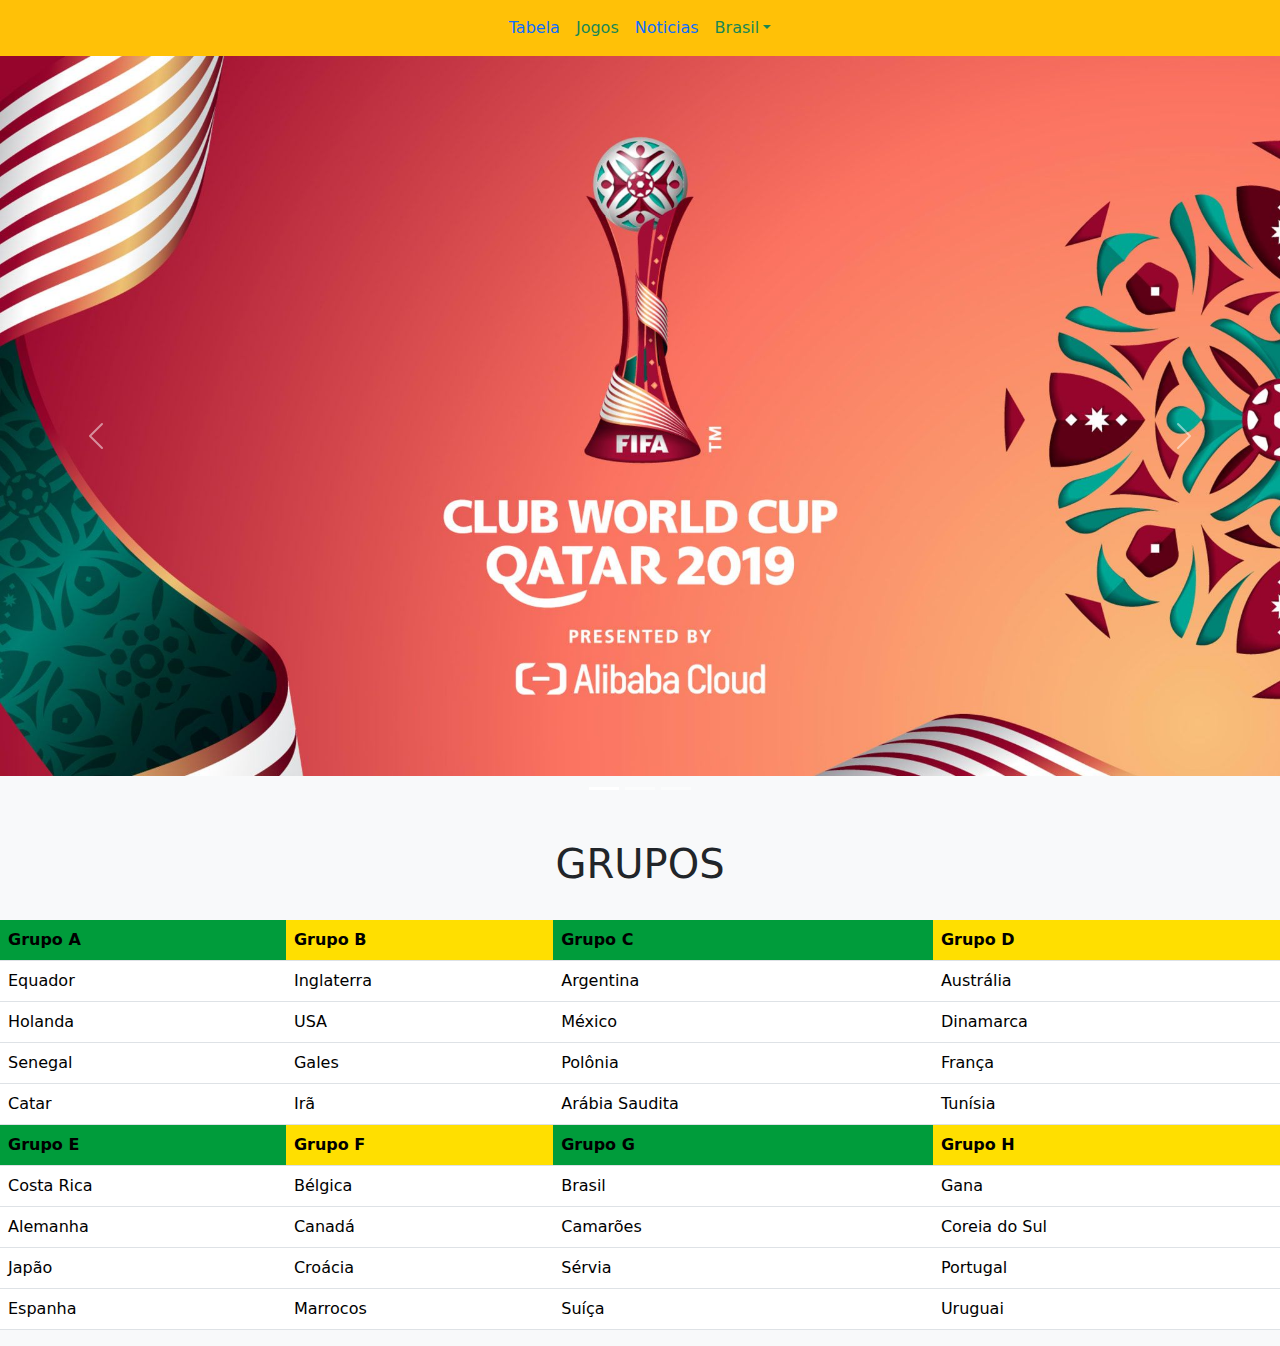
<file: index.html>
<!DOCTYPE html>
<html lang="en">

<head>
    <meta charset="UTF-8">
    <meta http-equiv="X-UA-Compatible" content="IE=edge">
    <meta name="viewport" content="width=device-width, initial-scale=1.0">
    <title>Copa do Mundo</title>
    <link rel="stylesheet" href="style.css">
    <link href="https://cdn.jsdelivr.net/npm/bootstrap@5.2.2/dist/css/bootstrap.min.css" rel="stylesheet">
    <script src="https://cdn.jsdelivr.net/npm/bootstrap@5.2.2/dist/js/bootstrap.bundle.min.js"></script>
</head>

<body>

    <body class="fundo bg-light">


        <nav class="navbar navbar-expand-sm bg-warning justify-content-center">
            <ul class="navbar-nav">
                <li class="nav-item">

                    <a class="nav-link text-primary" href="index.html">Tabela
                    </a>
                </li>
                <li class="nav-item">
                    <a class="nav-link text-success" href="jogos.html">Jogos</a>
                </li>
                <li class="nav-item">
                    <a class="nav-link text-primary" href="noticias.html">Noticias</a>
                </li>
                <li class="nav-item dropdown">
                    <a class="nav-link dropdown-toggle text-success" href="#" role="button"
                        data-bs-toggle="dropdown">Brasil</a>
                    <ul class="dropdown-menu">
                        <li><a class="dropdown-item text-primary" href="jogadores.html">Principais Jogadores</a></li>
                       
                    </ul>
                </li>
            </ul>
        </nav>



        <div id="demo" class="carousel slide" data-bs-ride="carousel">

            <div class="carousel-indicators">
                <button type="button" data-bs-target="#demo" data-bs-slide-to="0" class="active"></button>
                <button type="button" data-bs-target="#demo" data-bs-slide-to="1"></button>
                <button type="button" data-bs-target="#demo" data-bs-slide-to="2"></button>
            </div>


            <div class="carousel-inner" style="height: 760px;">
                <div class="carousel-item active">
                    <img src="img/3.jpg" alt="bandeira" class="d-block" style="width:100%;">
                </div>
                <div class="carousel-item">
                    <img src="img/CBF for Nike.jpg" alt="bandeira" class="d-block" style="width:100%">
                </div>
                <div class="carousel-item">
                    <img src="img/SHREK.BRASIL.jpg" alt="bandeira" class="d-block" style="width:100%">
                </div>

            </div>


            <button class="carousel-control-prev" type="button" data-bs-target="#demo" data-bs-slide="prev">
                <span class="carousel-control-prev-icon"></span>
            </button>
            <button class="carousel-control-next" type="button" data-bs-target="#demo" data-bs-slide="next">
                <span class="carousel-control-next-icon"></span>
            </button>
        </div>

        <br>
        <h1>GRUPOS</h1><br>
        <table class="table table-hover">
            <thead>
                <tr>
                    <th id="grupo1">Grupo A</th>
                    <th id="grupo2">Grupo B</th>
                    <th id="grupo3">Grupo C</th>
                    <th id="grupo4">Grupo D</th>
                </tr>
            </thead>
            <tbody>
                <tr>
                    <td>Equador</td>
                    <td>Inglaterra</td>
                    <td>Argentina</td>
                    <td>Austrália</td>
                </tr>
                <tr>
                    <td>Holanda</td>
                    <td>USA</td>
                    <td>México</td>
                    <td>Dinamarca</td>
                </tr>
                <tr>
                    <td>Senegal</td>
                    <td>Gales</td>
                    <td>Polônia</td>
                    <td>França</td>
                </tr>
                <tr>
                    <td>Catar</td>
                    <td>Irã</td>
                    <td>Arábia Saudita</td>
                    <td>Tunísia</td>
                </tr>
                <tr>
                    <th id="grupo1">Grupo E</th>
                    <th id="grupo2">Grupo F</th>
                    <th id="grupo3">Grupo G </th>
                    <th id="grupo4">Grupo H</th>
                </tr>
                <tr>
                    <td>Costa Rica</td>
                    <td>Bélgica</td>
                    <td>Brasil</td>
                    <td>Gana</td>
                </tr>
                <tr>
                    <td>Alemanha</td>
                    <td>Canadá</td>
                    <td>Camarões</td>
                    <td>Coreia do Sul</td>
                </tr>
                <tr>
                    <td>Japão</td>
                    <td>Croácia</td>
                    <td>Sérvia</td>
                    <td>Portugal</td>
                </tr>
                <tr>
                    <td>Espanha</td>
                    <td>Marrocos</td>
                    <td>Suíça</td>
                    <td>Uruguai</td>
                </tr>
            </tbody>

        </table>
        </div>
    </body>

</html>
</file>
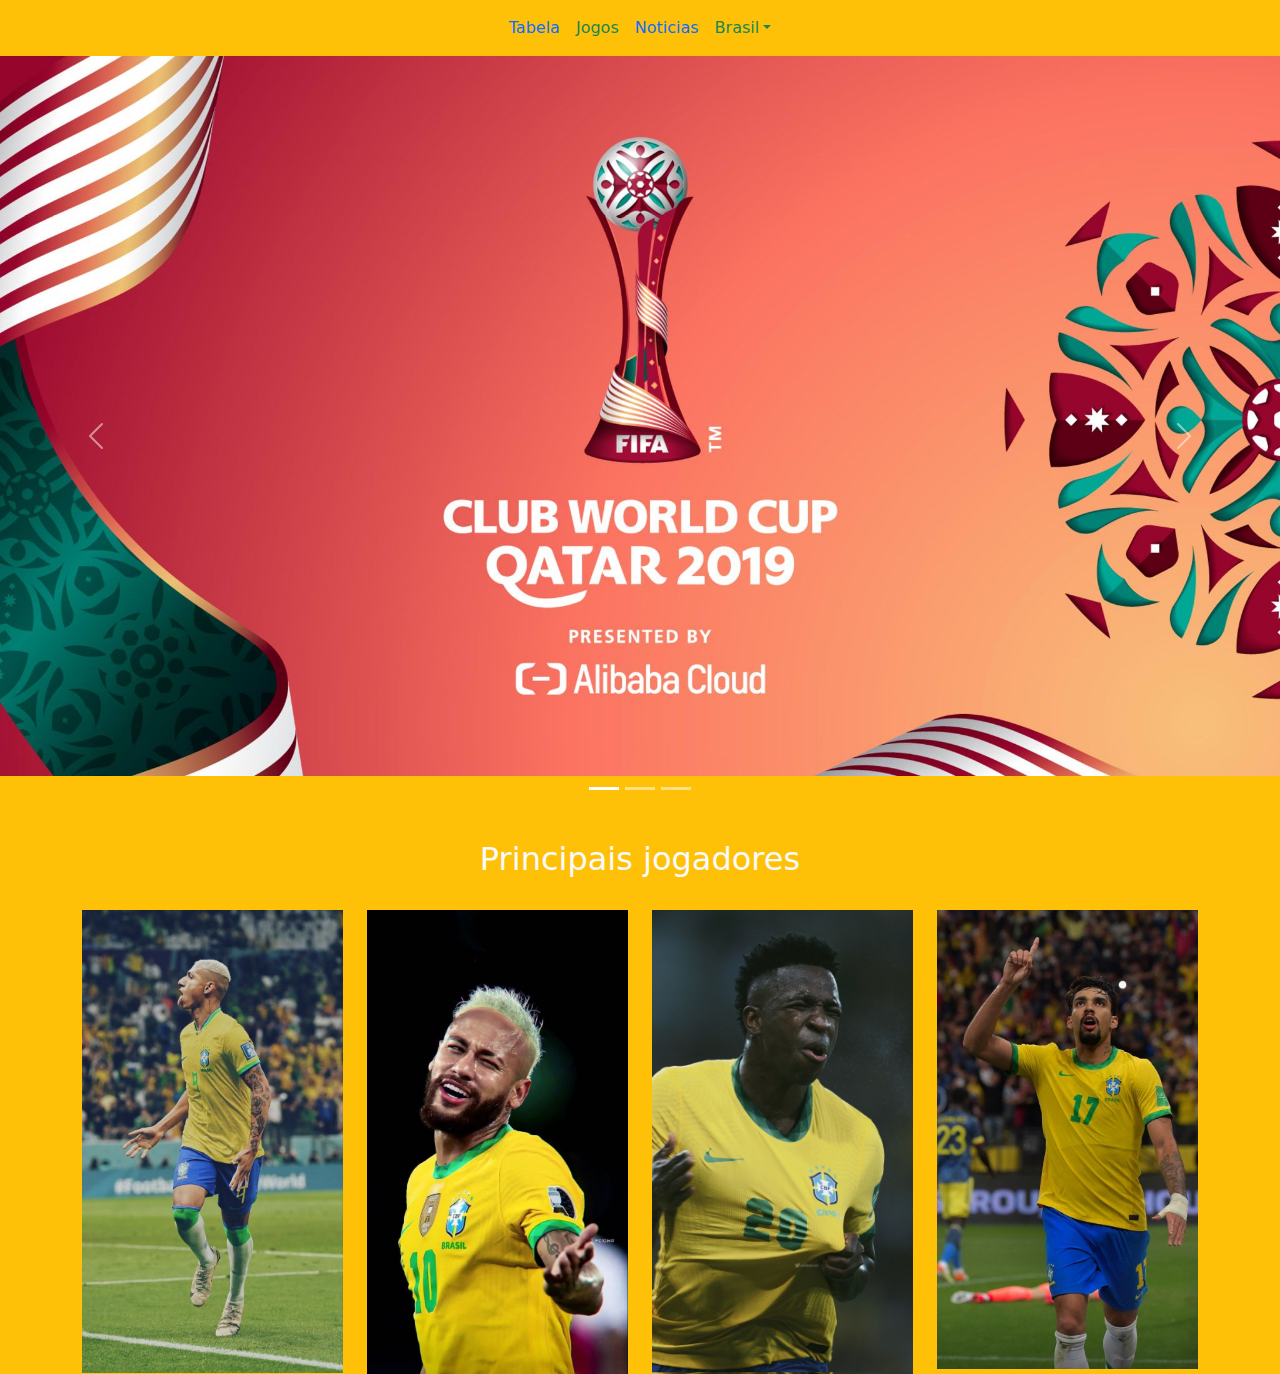
<file: jogadores.html>
<!DOCTYPE html>
<lang="en">

    <head>
        <meta charset="UTF-8">
        <meta http-equiv="X-UA-Compatible" content="IE=edge">
        <meta name="viewport" content="width=device-width, initial-scale=1.0">
        <title>Copa do mundo 2022</title>
        <link rel="stylesheet" href="style.css">
        <link href="https://cdn.jsdelivr.net/npm/bootstrap@5.2.2/dist/css/bootstrap.min.css" rel="stylesheet">
        <script src="https://cdn.jsdelivr.net/npm/bootstrap@5.2.2/dist/js/bootstrap.bundle.min.js"></script>
    </head>
<body class="fundo bg-warning">
    
    <nav class="navbar navbar-expand-sm bg-warning justify-content-center">
        <ul class="navbar-nav">
          <li class="nav-item">
           
            <a class="nav-link text-primary" href="index.html">Tabela
            </a>
          </li>
          <li class="nav-item">
            <a class="nav-link text-success" href="jogos.html">Jogos</a>
          </li>
          <li class="nav-item">
            <a class="nav-link text-primary" href="noticias.html">Noticias</a>
          </li>
          <li class="nav-item dropdown">
            <a class="nav-link dropdown-toggle text-success" href="#" role="button" data-bs-toggle="dropdown">Brasil</a>
            <ul class="dropdown-menu">
                <li><a class="dropdown-item text-primary" href="jogadores.html">Principais jogadores</a></li>
                <li><a class="dropdown-item" href="#"></a></li>
                
            </ul>
        </li>
        </ul>
       </nav>
        <div id="demo" class="carousel slide" data-bs-ride="carousel">

            <div class="carousel-indicators">
                <button type="button" data-bs-target="#demo" data-bs-slide-to="0" class="active"></button>
                <button type="button" data-bs-target="#demo" data-bs-slide-to="1"></button>
                <button type="button" data-bs-target="#demo" data-bs-slide-to="2"></button>
            </div>


            <div class="carousel-inner" style="height: 760px;">
                <div class="carousel-item active">
                    <img src="img/3.jpg" alt="bandeira" class="d-block" style="width:100%;">
                </div>
                <div class="carousel-item">
                    <img src="img/CBF for Nike.jpg" alt="bandeira" class="d-block" style="width:100%">
                </div>
                <div class="carousel-item">
                    <img src="img/SHREK.BRASIL.jpg" alt="bandeira" class="d-block" style="width:100%">
                </div>

            </div>


            <button class="carousel-control-prev" type="button" data-bs-target="#demo" data-bs-slide="prev">
                <span class="carousel-control-prev-icon"></span>
            </button>
            <button class="carousel-control-next" type="button" data-bs-target="#demo" data-bs-slide="next">
                <span class="carousel-control-next-icon"></span>
            </button>
        </div>
        <div class="container text-light text-center" >
           <br> <h2 >Principais jogadores</h2>
        </div>
        <br>
    
        <div class="container">
    
            <div class="row">
                <div class="col-md-3">
                    <img src="img/Richarlison.jpg" class="img-fluid" alt="Responsive image">
                </div>
                <div class="col-md-3">
                    <img src="img/Neymar Brasil.jpg" class="img-fluid" alt="Responsive image">
                </div>
                <div class="col-md-3">
                    <img src="img/vinicius jr.jpg" class="img-fluid" alt="Responsive image">
                </div>
                <div class="col-md-3">
                    <img src="img/paqu.jpg" class="img-fluid" alt="Responsive image">
                </div>
            </div>
        </div>
    </body>

        
      </html>
</file>
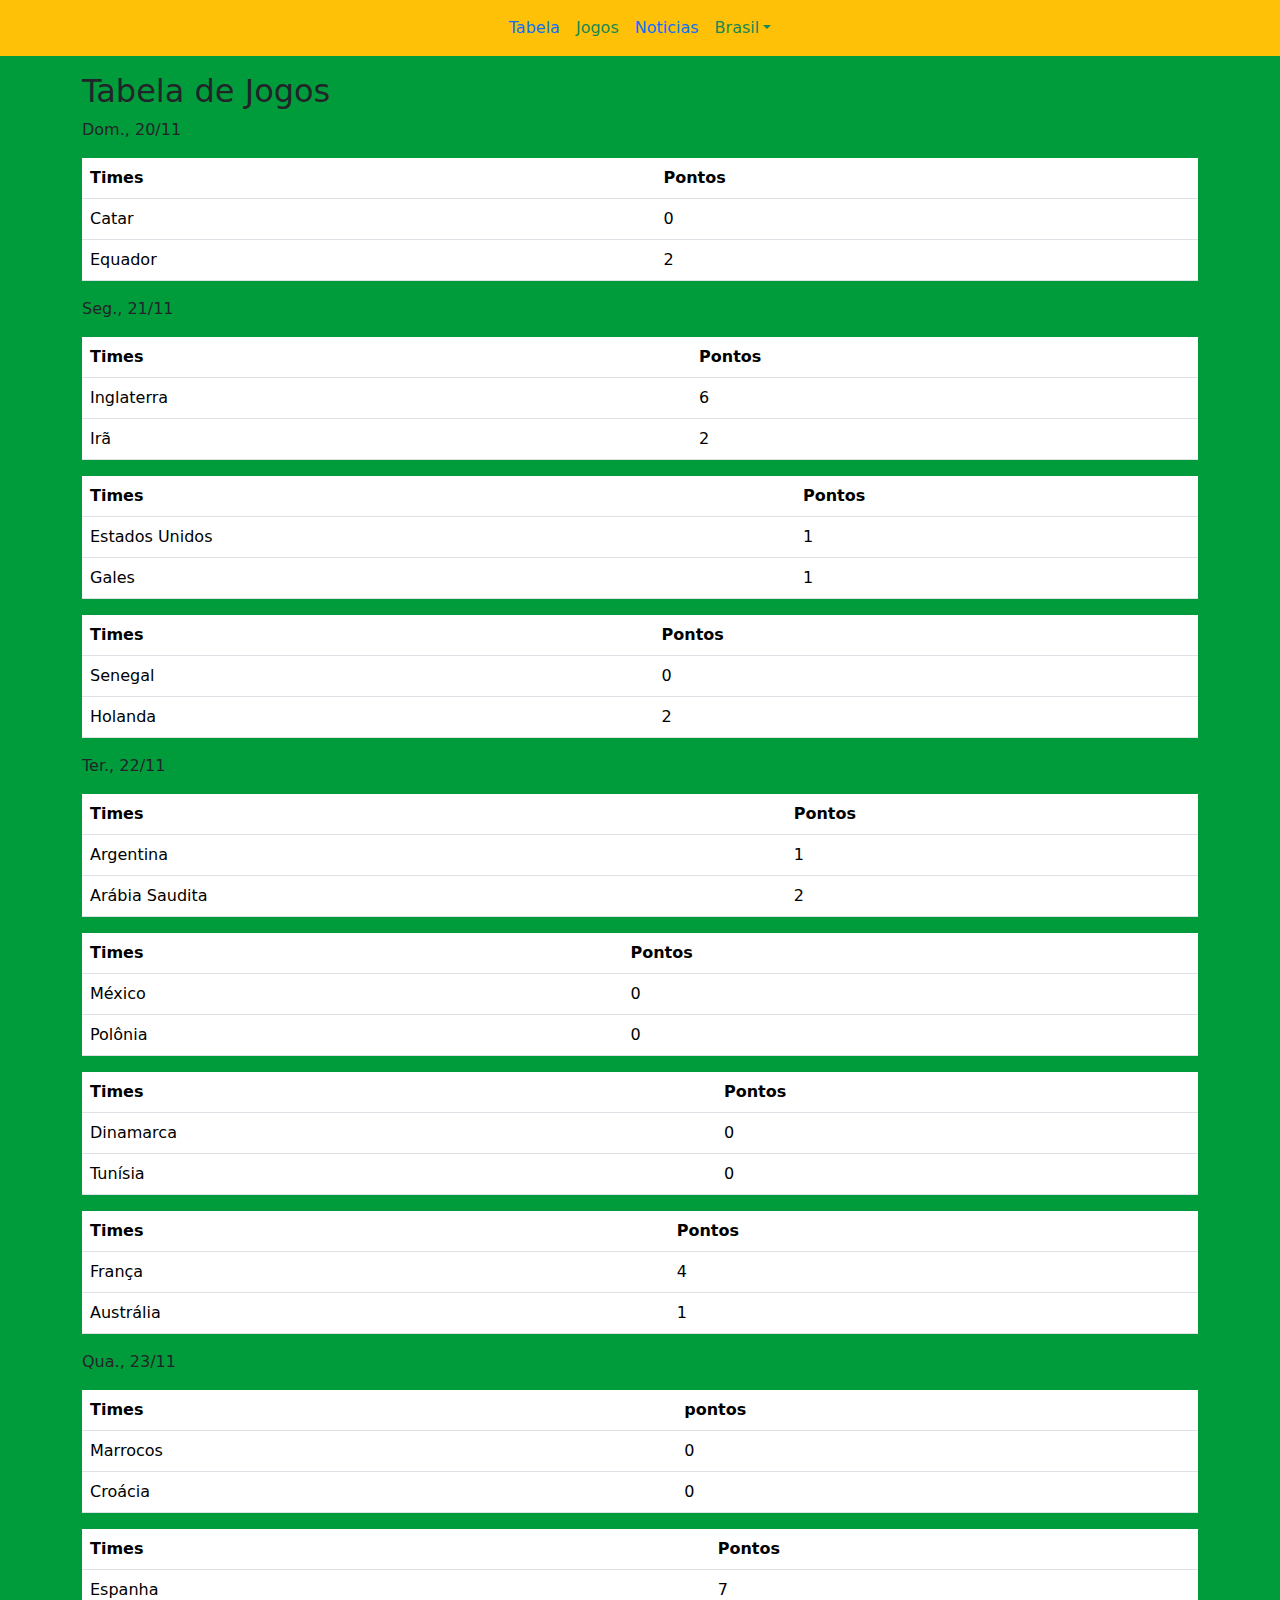
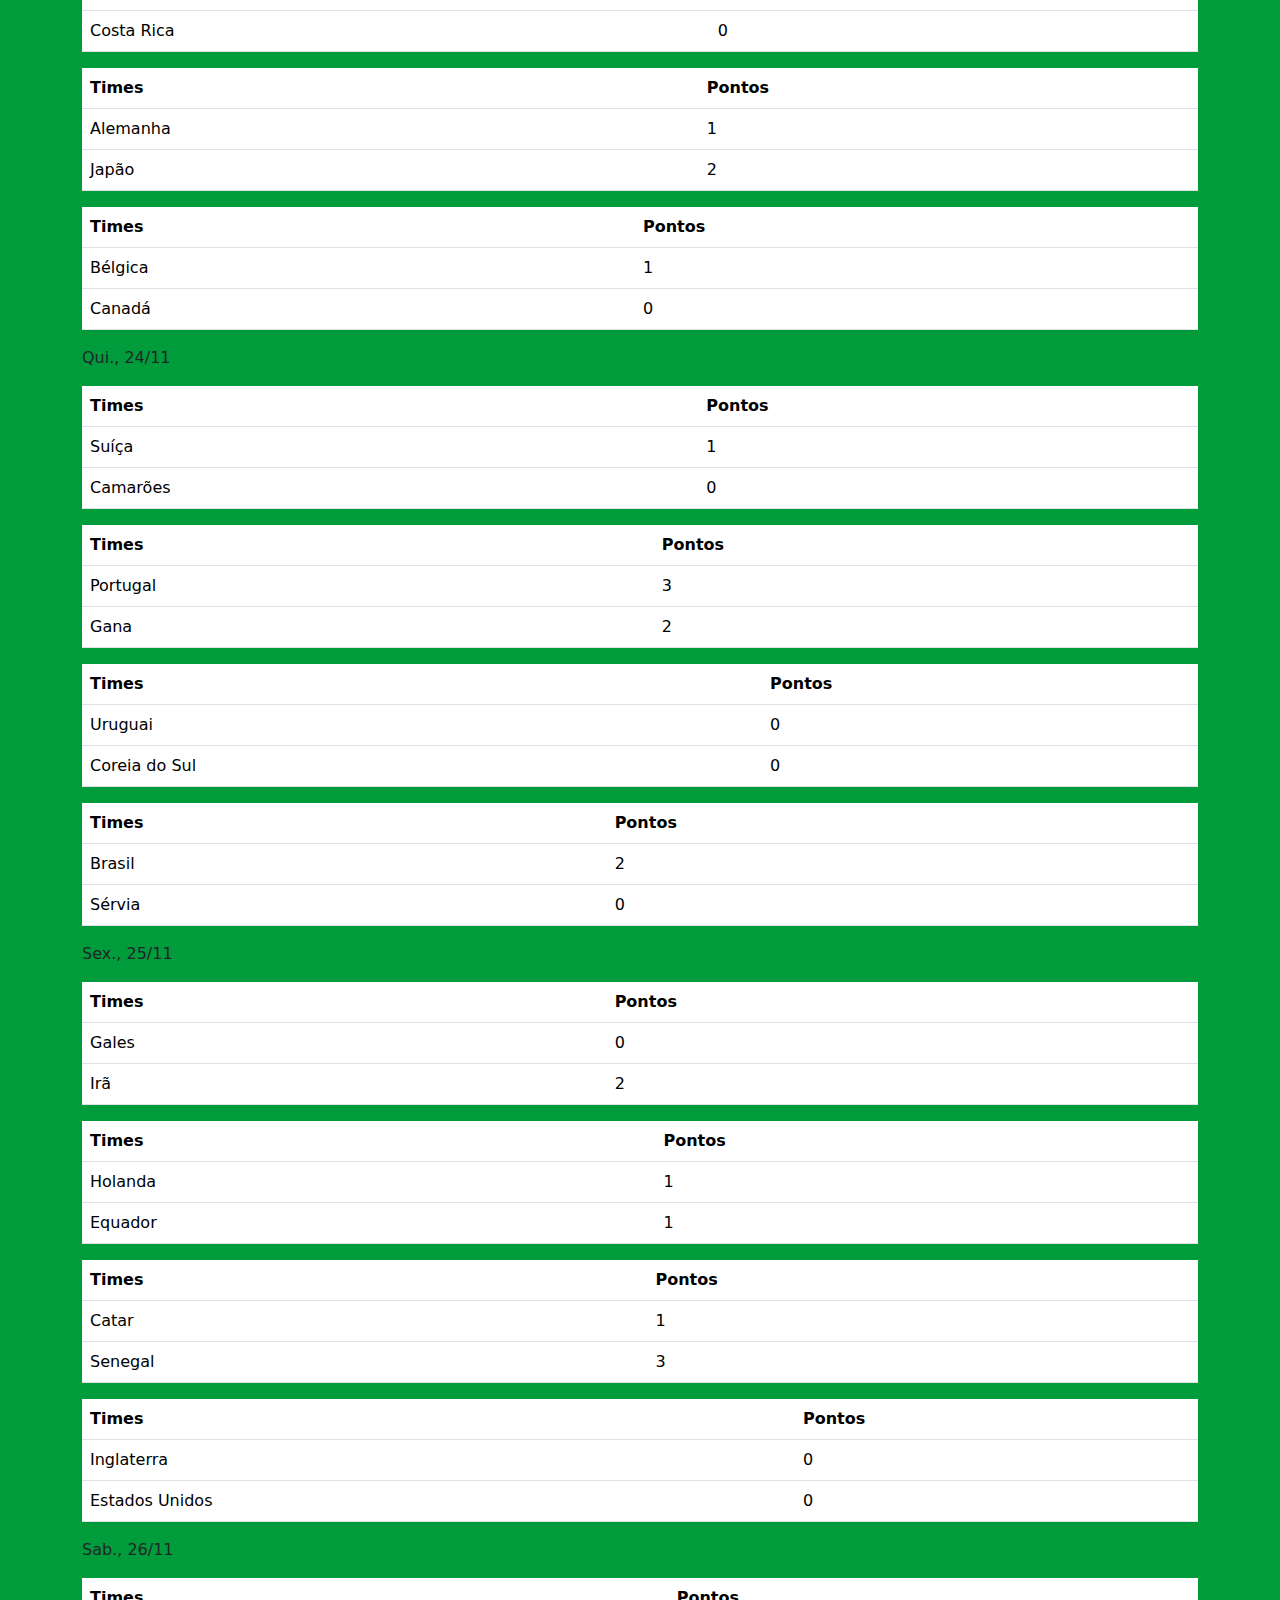
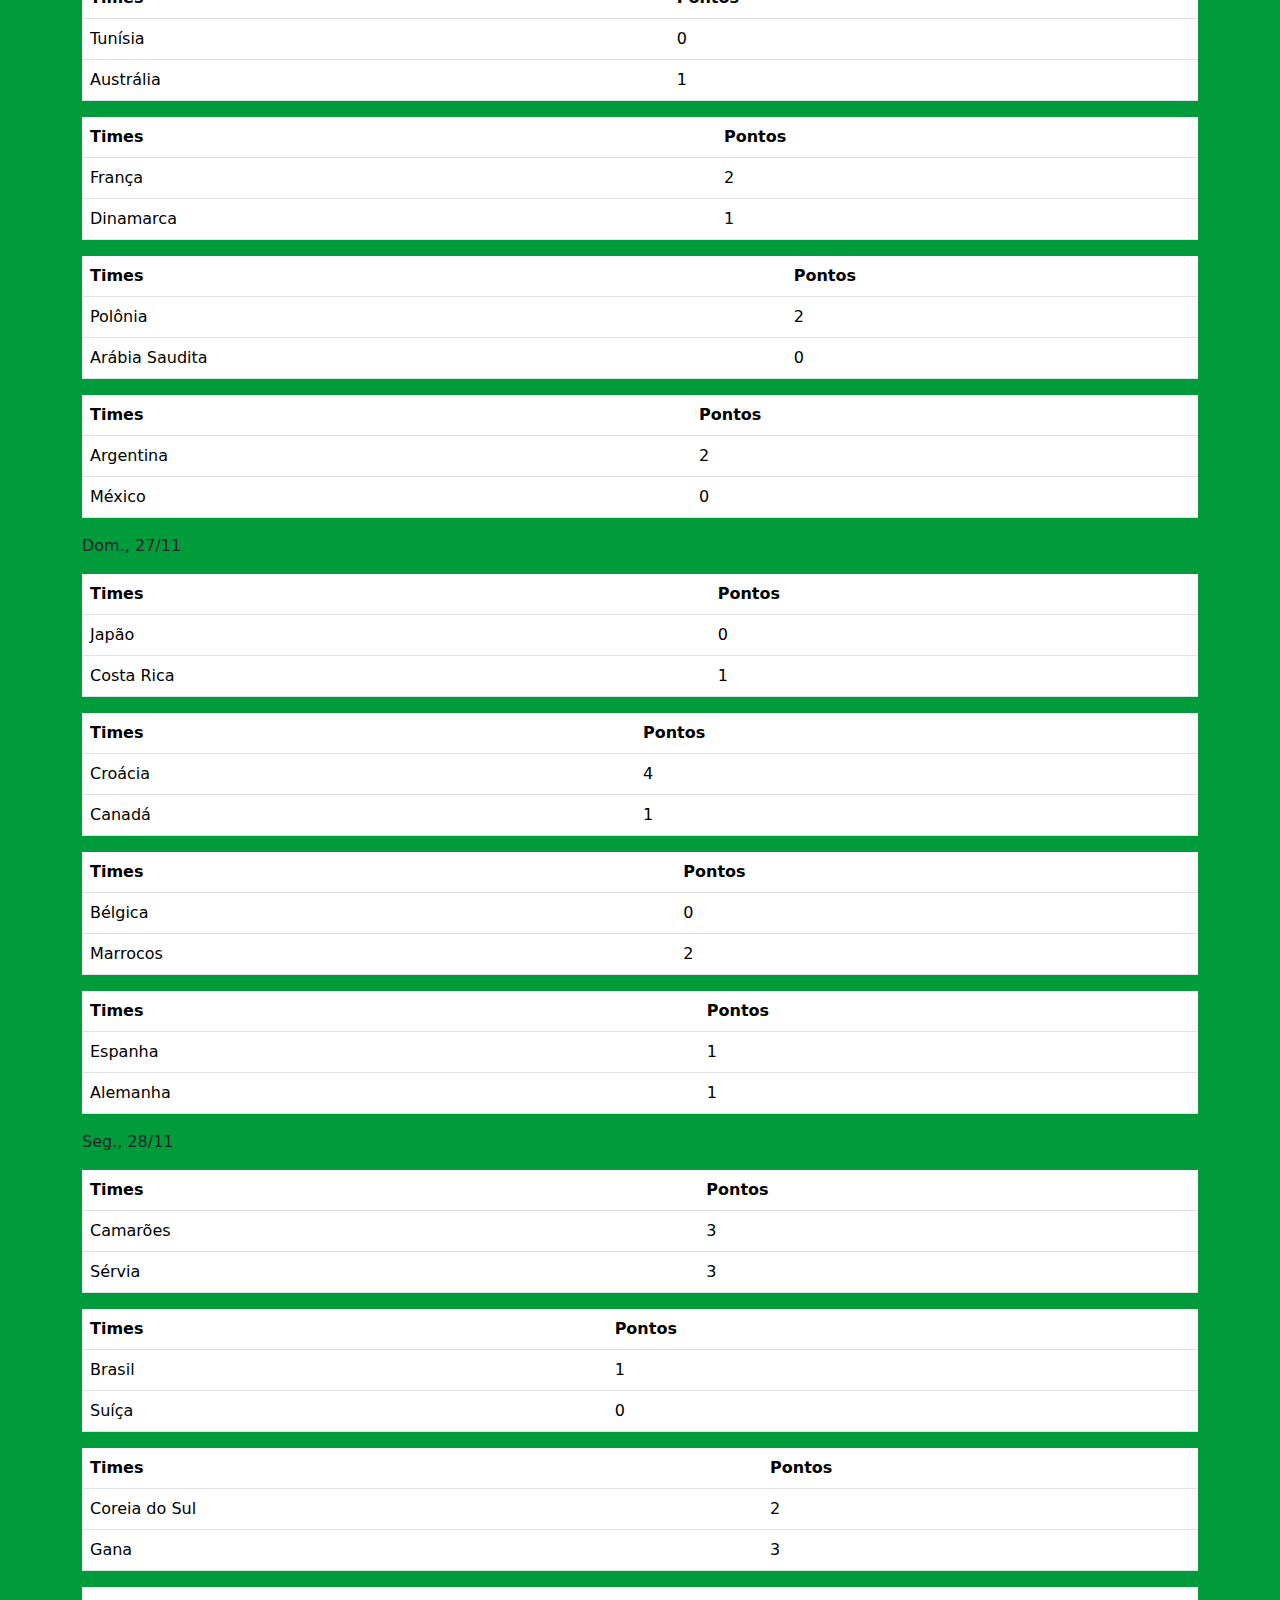
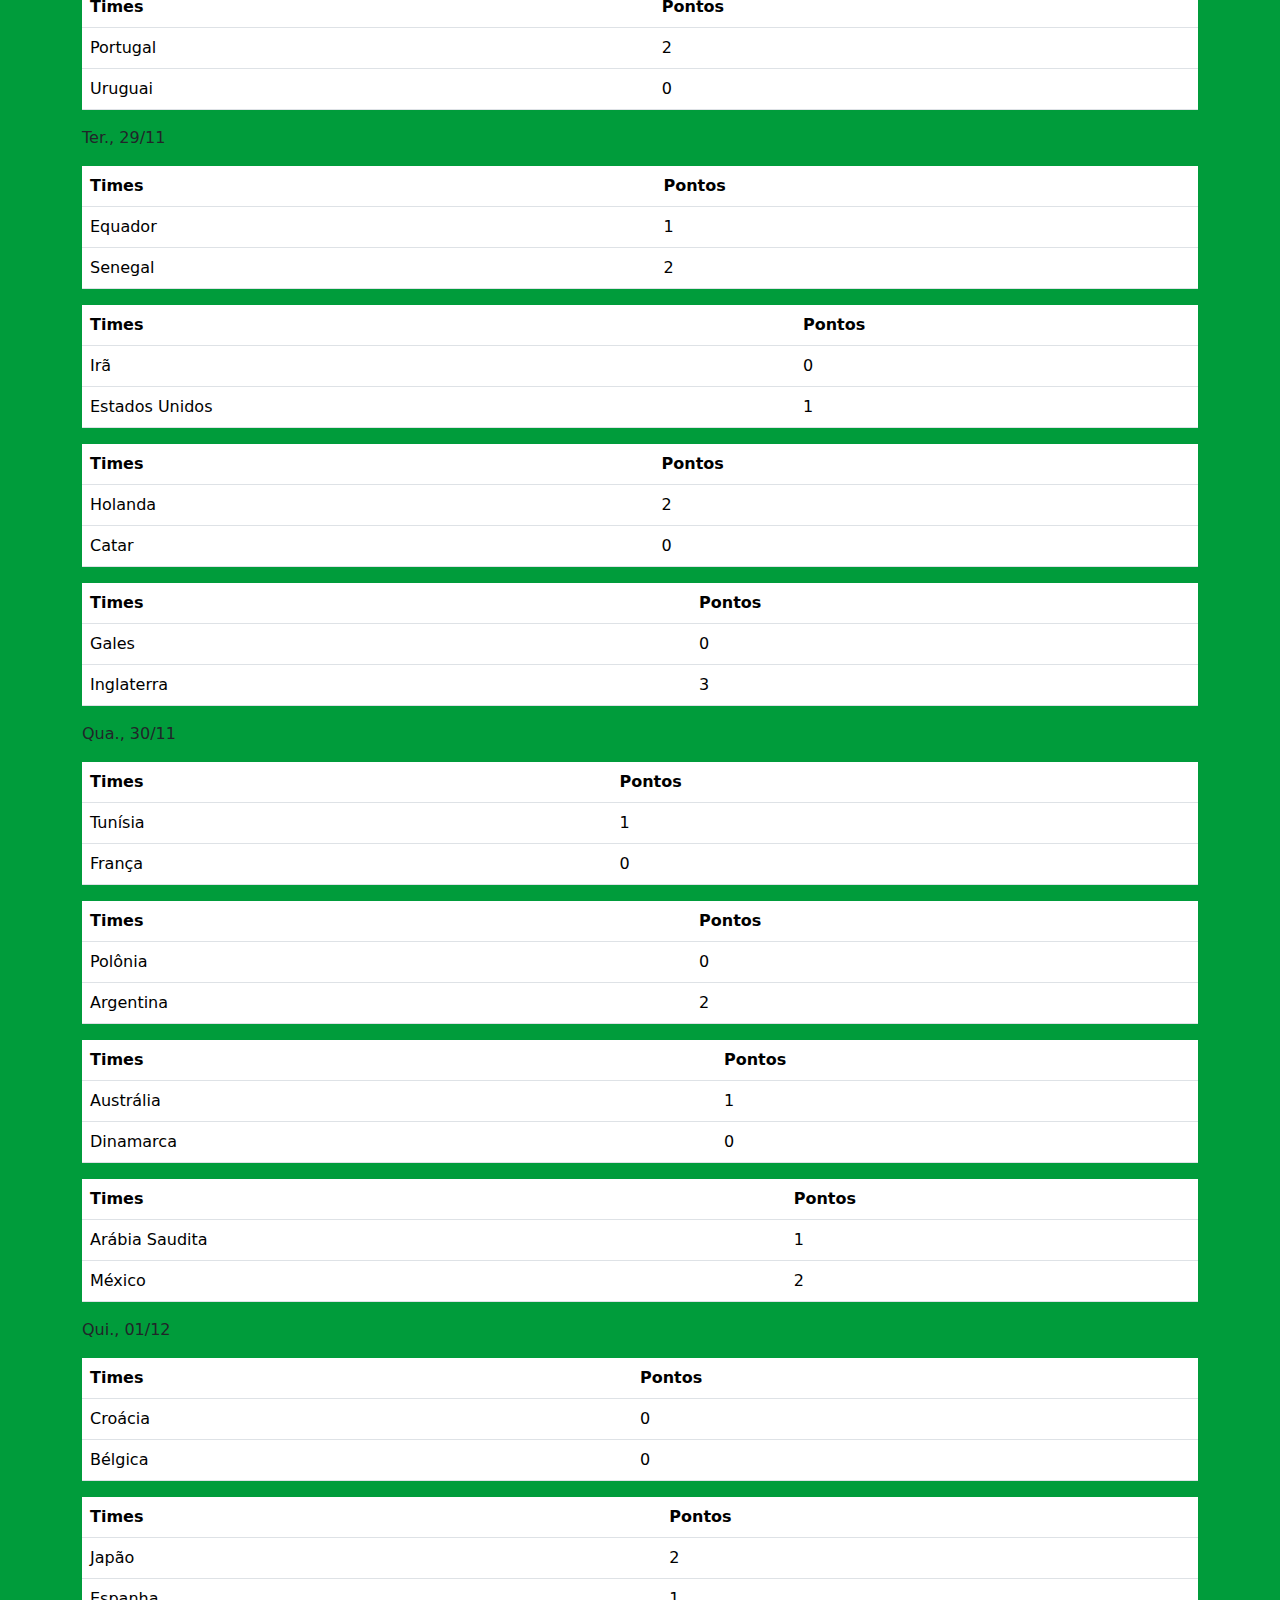
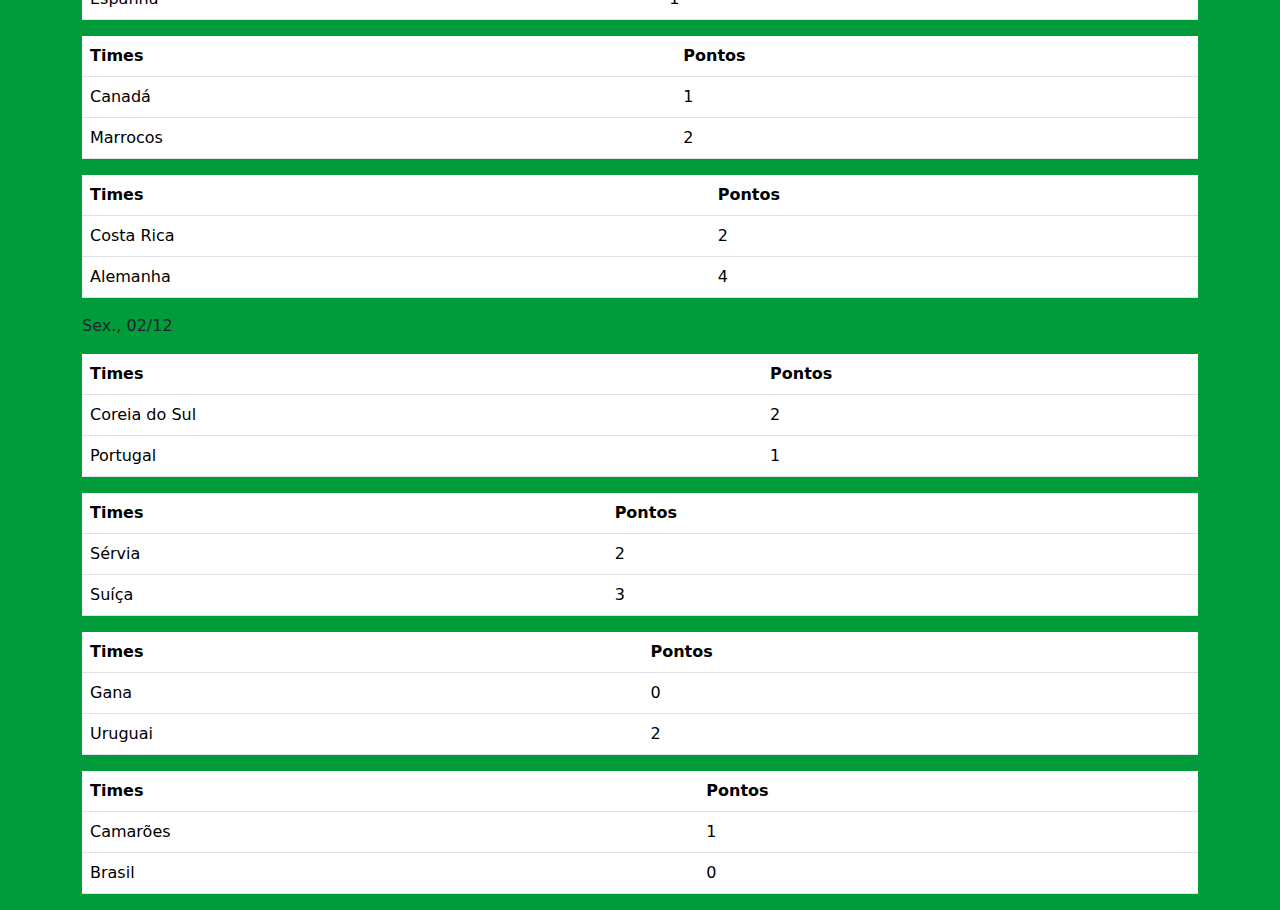
<file: jogos.html>
<!DOCTYPE html>
<lang="en">

    <head>
        <meta charset="UTF-8">
        <meta http-equiv="X-UA-Compatible" content="IE=edge">
        <meta name="viewport" content="width=device-width, initial-scale=1.0">
        <title>Copa do mundo 2022</title>
        <link rel="stylesheet" href="style.css">
        <link href="https://cdn.jsdelivr.net/npm/bootstrap@5.2.2/dist/css/bootstrap.min.css" rel="stylesheet">
        <script src="https://cdn.jsdelivr.net/npm/bootstrap@5.2.2/dist/js/bootstrap.bundle.min.js"></script>
    </head>

    <body class="fundo1">


        <nav class="navbar navbar-expand-sm bg-warning justify-content-center">
            <ul class="navbar-nav">
                <li class="nav-item">

                    <a class="nav-link text-primary" href="index.html">Tabela
                    </a>
                </li>
                <li class="nav-item">
                    <a class="nav-link text-success" href="jogos.html">Jogos</a>
                </li>
                <li class="nav-item">
                    <a class="nav-link text-primary" href="noticias.html">Noticias</a>
                </li>
                <li class="nav-item dropdown">
                    <a class="nav-link dropdown-toggle text-success" href="#" role="button"
                        data-bs-toggle="dropdown">Brasil</a>
                    <ul class="dropdown-menu">
                        <li><a class="dropdown-item text-primary" href="jogadores.html">Principais Jogadores</a></li>
                    
                    </ul>
                </li>
            </ul>
        </nav>
        <div class="container mt-3">
            <h2>Tabela de Jogos</h2>
            <p>Dom., 20/11</p>
            <table class="table table-hover">
                <thead>
                    <tr>
                        <th>Times</th>
                        <th>Pontos</th>
                    </tr>
                </thead>
                <tbody>
                    <tr>
                        <td>Catar</td>
                        <td>0</td>
                    </tr>
                    <tr>
                        <td>Equador</td>
                        <td>2</td>
                    </tr>

                </tbody>
            </table>
        </div>


        <div class="container mt-3">
            <p>Seg., 21/11</p>
            <table class="table table-hover">
                <thead>
                    <tr>
                        <th>Times</th>
                        <th>Pontos</th>
                    </tr>
                </thead>
                <tbody>
                    <tr>
                        <td>Inglaterra</td>
                        <td>6</td>
                    </tr>
                    <tr>
                        <td>Irã</td>
                        <td>2</td>
                    </tr>

                </tbody>

            </table>
        </div>
        <div class="container mt-3">
            <table class="table table-hover">
                <thead>
                    <tr>
                        <th>Times</th>
                        <th>Pontos</th>
                    </tr>
                </thead>
                <tbody>
                    <tr>
                        <td>Estados Unidos</td>
                        <td>1</td>
                    </tr>
                    <tr>
                        <td>Gales</td>
                        <td>1</td>
                    </tr>
                    </thead>
                </tbody>
            </table>
        </div>
        <div class="container mt-3">
            <table class="table table-hover">
                <thead>
                    <tr>
                        <th>Times</th>
                        <th>Pontos</th>
                    </tr>
                </thead>
                <tbody>
                    <tr>
                        <td>Senegal</td>
                        <td>0</td>
                    </tr>
                    <tr>
                        <td>Holanda</td>
                        <td>2</td>
                    </tr>
                    </thead>
                </tbody>
            </table>
        </div>


        <div class="container mt-3">
            <p>Ter., 22/11</p>
            <table class="table table-hover">
                <thead>
                    <tr>
                        <th>Times</th>
                        <th>Pontos</th>
                    </tr>
                </thead>
                <tbody>
                    <tr>
                        <td>Argentina</td>
                        <td>1</td>
                    </tr>
                    <tr>
                        <td>Arábia Saudita</td>
                        <td>2</td>
                    </tr>

                </tbody>

            </table>
        </div>
        <div class="container mt-3">
            <table class="table table-hover">
                <thead>
                    <tr>
                        <th>Times</th>
                        <th>Pontos</th>
                    </tr>
                </thead>
                <tbody>
                    <tr>
                        <td>México</td>
                        <td>0</td>
                    </tr>
                    <tr>
                        <td>Polônia</td>
                        <td>0</td>
                    </tr>
                    </thead>
                </tbody>
            </table>
        </div>
        <div class="container mt-3">
            <table class="table table-hover">
                <thead>
                    <tr>
                        <th>Times</th>
                        <th>Pontos</th>
                    </tr>
                </thead>
                <tbody>
                    <tr>
                        <td>Dinamarca</td>
                        <td>0</td>
                    </tr>
                    <tr>
                        <td>Tunísia</td>
                        <td>0</td>
                    </tr>
                    </thead>
                </tbody>
            </table>
        </div>
        <div class="container mt-3">
            <table class="table table-hover">
                <thead>
                    <tr>
                        <th>Times</th>
                        <th>Pontos</th>
                    </tr>
                </thead>
                <tbody>
                    <tr>
                        <td>França</td>
                        <td>4</td>
                    </tr>
                    <tr>
                        <td>Austrália</td>
                        <td>1</td>
                    </tr>
                    </thead>
            </table>
        </div>

        <div class="container mt-3">
            <p>Qua., 23/11</p>
            <table class="table table-hover">
                <thead>
                    <tr>
                        <th>Times</th>
                        <th>pontos</th>
                    </tr>
                </thead>
                <tbody>
                    <tr>
                        <td>Marrocos</td>
                        <td>0</td>
                    </tr>
                    <tr>
                        <td>Croácia</td>
                        <td>0</td>
                    </tr>

                </tbody>

            </table>
        </div>
        <div class="container mt-3">
            <table class="table table-hover">
                <thead>
                    <tr>
                        <th>Times</th>
                        <th>Pontos</th>
                    </tr>
                </thead>
                <tbody>
                    <tr>
                        <td>Espanha</td>
                        <td>7</td>
                    </tr>
                    <tr>
                        <td>Costa Rica</td>
                        <td>0</td>
                    </tr>
                    </thead>
                </tbody>
            </table>
        </div>
        <div class="container mt-3">
            <table class="table table-hover">
                <thead>
                    <tr>
                        <th>Times</th>
                        <th>Pontos</th>
                    </tr>
                </thead>
                <tbody>
                    <tr>
                        <td>Alemanha</td>
                        <td>1</td>
                    </tr>
                    <tr>
                        <td>Japão</td>
                        <td>2</td>
                    </tr>
                    </thead>
                </tbody>
            </table>
        </div>
        <div class="container mt-3">
            <table class="table table-hover">
                <thead>
                    <tr>
                        <th>Times</th>
                        <th>Pontos</th>
                    </tr>
                </thead>
                <tbody>
                    <tr>
                        <td>Bélgica</td>
                        <td>1</td>
                    </tr>
                    <tr>
                        <td>Canadá</td>
                        <td>0</td>
                    </tr>
                    </thead>
                </tbody>
            </table>
        </div>


        <div class="container mt-3">
            <p>Qui., 24/11</p>
            <table class="table table-hover">
                <thead>
                    <tr>
                        <th>Times</th>
                        <th>Pontos</th>
                    </tr>
                </thead>
                <tbody>
                    <tr>
                        <td>Suíça</td>
                        <td>1</td>
                    </tr>
                    <tr>
                        <td>Camarões</td>
                        <td>0</td>
                    </tr>

                </tbody>

            </table>
        </div>
        <div class="container mt-3">
            <table class="table table-hover">
                <thead>
                    <tr>
                        <th>Times</th>
                        <th>Pontos</th>
                    </tr>
                </thead>
                <tbody>
                    <tr>
                        <td>Portugal</td>
                        <td>3</td>
                    </tr>
                    <tr>
                        <td>Gana</td>
                        <td>2</td>
                    </tr>
                    </thead>
                </tbody>
            </table>
        </div>
        <div class="container mt-3">
            <table class="table table-hover">
                <thead>
                    <tr>
                        <th>Times</th>
                        <th>Pontos</th>
                    </tr>
                </thead>
                <tbody>
                    <tr>
                        <td>Uruguai</td>
                        <td>0</td>
                    </tr>
                    <tr>
                        <td>Coreia do Sul</td>
                        <td>0</td>
                    </tr>
                    </thead>
                </tbody>
            </table>
        </div>
        <div class="container mt-3">
            <table class="table table-hover">
                <thead>
                    <tr>
                        <th>Times</th>
                        <th>Pontos</th>
                    </tr>
                </thead>
                <tbody>
                    <tr>
                        <td>Brasil</td>
                        <td>2</td>
                    </tr>
                    <tr>
                        <td>Sérvia</td>
                        <td>0</td>
                    </tr>
                    </thead>
                </tbody>
            </table>
        </div>


        <div class="container mt-3">
            <p>Sex., 25/11</p>
            <table class="table table-hover">
                <thead>
                    <tr>
                        <th>Times</th>
                        <th>Pontos</th>
                    </tr>
                </thead>
                <tbody>
                    <tr>
                        <td>Gales</td>
                        <td>0</td>
                    </tr>
                    <tr>
                        <td>Irã</td>
                        <td>2</td>
                    </tr>

                </tbody>

            </table>
        </div>
        <div class="container mt-3">
            <table class="table table-hover">
                <thead>
                    <tr>
                        <th>Times</th>
                        <th>Pontos</th>
                    </tr>
                </thead>
                <tbody>
                    <tr>
                        <td>Holanda</td>
                        <td>1</td>
                    </tr>
                    <tr>
                        <td>Equador</td>
                        <td>1</td>
                    </tr>
                    </thead>
                </tbody>
            </table>
        </div>
        <div class="container mt-3">
            <table class="table table-hover">
                <thead>
                    <tr>
                        <th>Times</th>
                        <th>Pontos</th>
                    </tr>
                </thead>
                <tbody>
                    <tr>
                        <td>Catar</td>
                        <td>1</td>
                    </tr>
                    <tr>
                        <td>Senegal</td>
                        <td>3</td>
                    </tr>
                    </thead>
                </tbody>
            </table>
        </div>
        <div class="container mt-3">
            <table class="table table-hover">
                <thead>
                    <tr>
                        <th>Times</th>
                        <th>Pontos</th>
                    </tr>
                </thead>
                <tbody>
                    <tr>
                        <td>Inglaterra</td>
                        <td>0</td>
                    </tr>
                    <tr>
                        <td>Estados Unidos</td>
                        <td>0</td>
                    </tr>
                    </thead>
                </tbody>
            </table>
        </div>



        <div class="container mt-3">
            <p>Sab., 26/11</p>
            <table class="table table-hover">
                <thead>
                    <tr>
                        <th>Times</th>
                        <th>Pontos</th>
                    </tr>
                </thead>
                <tbody>
                    <tr>
                        <td>Tunísia</td>
                        <td>0</td>
                    </tr>
                    <tr>
                        <td>Austrália</td>
                        <td>1</td>
                    </tr>

                </tbody>

            </table>
        </div>
        <div class="container mt-3">
            <table class="table table-hover">
                <thead>
                    <tr>
                        <th>Times</th>
                        <th>Pontos</th>
                    </tr>
                </thead>
                <tbody>
                    <tr>
                        <td>França</td>
                        <td>2</td>
                    </tr>
                    <tr>
                        <td>Dinamarca</td>
                        <td>1</td>
                    </tr>
                    </thead>
                </tbody>
            </table>
        </div>
        <div class="container mt-3">
            <table class="table table-hover">
                <thead>
                    <tr>
                        <th>Times</th>
                        <th>Pontos</th>
                    </tr>
                </thead>
                <tbody>
                    <tr>
                        <td>Polônia</td>
                        <td>2</td>
                    </tr>
                    <tr>
                        <td>Arábia Saudita</td>
                        <td>0</td>
                    </tr>
                    </thead>
                </tbody>
            </table>
        </div>
        <div class="container mt-3">
            <table class="table table-hover">
                <thead>
                    <tr>
                        <th>Times</th>
                        <th>Pontos</th>
                    </tr>
                </thead>
                <tbody>
                    <tr>
                        <td>Argentina</td>
                        <td>2</td>
                    </tr>
                    <tr>
                        <td>México</td>
                        <td>0</td>
                    </tr>
                    </thead>
                </tbody>
            </table>
        </div>
        <div class="container mt-3">
            <p>Dom., 27/11</p>
            <table class="table table-hover">
                <thead>
                    <tr>
                        <th>Times</th>
                        <th>Pontos</th>
                    </tr>
                </thead>
                <tbody>
                    <tr>
                        <td>Japão</td>
                        <td>0</td>
                    </tr>
                    <tr>
                        <td>Costa Rica</td>
                        <td>1</td>
                    </tr>

                </tbody>

            </table>
        </div>
        <div class="container mt-3">
            <table class="table table-hover">
                <thead>
                    <tr>
                        <th>Times</th>
                        <th>Pontos</th>
                    </tr>
                </thead>
                <tbody>
                    <tr>
                        <td>Croácia</td>
                        <td>4</td>
                    </tr>
                    <tr>
                        <td>Canadá</td>
                        <td>1</td>
                    </tr>
                    </thead>
                </tbody>
            </table>
        </div>
        <div class="container mt-3">
            <table class="table table-hover">
                <thead>
                    <tr>
                        <th>Times</th>
                        <th>Pontos</th>
                    </tr>
                </thead>
                <tbody>
                    <tr>
                        <td>Bélgica</td>
                        <td>0</td>
                    </tr>
                    <tr>
                        <td>Marrocos</td>
                        <td>2</td>
                    </tr>
                    </thead>
                </tbody>
            </table>
        </div>
        <div class="container mt-3">
            <table class="table table-hover">
                <thead>
                    <tr>
                        <th>Times</th>
                        <th>Pontos</th>
                    </tr>
                </thead>
                <tbody>
                    <tr>
                        <td>Espanha</td>
                        <td>1</td>
                    </tr>
                    <tr>
                        <td>Alemanha</td>
                        <td>1</td>
                    </tr>
                    </thead>
                </tbody>
            </table>
        </div>


        <div class="container mt-3">
            <p>Seg., 28/11</p>
            <table class="table table-hover">
                <thead>
                    <tr>
                        <th>Times</th>
                        <th>Pontos</th>
                    </tr>
                </thead>
                <tbody>
                    <tr>
                        <td>Camarões</td>
                        <td>3</td>
                    </tr>
                    <tr>
                        <td>Sérvia</td>
                        <td>3</td>
                    </tr>

                </tbody>

            </table>
        </div>
        <div class="container mt-3">
            <table class="table table-hover">
                <thead>
                    <tr>
                        <th>Times</th>
                        <th>Pontos</th>
                    </tr>
                </thead>
                <tbody>
                    <tr>
                        <td>Brasil</td>
                        <td>1</td>
                    </tr>
                    <tr>
                        <td>Suíça</td>
                        <td>0</td>
                    </tr>
                    </thead>
                </tbody>
            </table>
        </div>
        <div class="container mt-3">
            <table class="table table-hover">
                <thead>
                    <tr>
                        <th>Times</th>
                        <th>Pontos</th>
                    </tr>
                </thead>
                <tbody>
                    <tr>
                        <td>Coreia do Sul</td>
                        <td>2</td>
                    </tr>
                    <tr>
                        <td>Gana</td>
                        <td>3</td>
                    </tr>
                    </thead>
                </tbody>
            </table>
        </div>
        <div class="container mt-3">
            <table class="table table-hover">
                <thead>
                    <tr>
                        <th>Times</th>
                        <th>Pontos</th>
                    </tr>
                </thead>
                <tbody>
                    <tr>
                        <td>Portugal</td>
                        <td>2</td>
                    </tr>
                    <tr>
                        <td>Uruguai</td>
                        <td>0</td>
                    </tr>
                    </thead>
                </tbody>
            </table>
        </div>



        <div class="container mt-3">
            <p>Ter., 29/11</p>
            <table class="table table-hover">
                <thead>
                    <tr>
                        <th>Times</th>
                        <th>Pontos</th>
                    </tr>
                </thead>
                <tbody>
                    <tr>
                        <td>Equador</td>
                        <td>1</td>
                    </tr>
                    <tr>
                        <td>Senegal</td>
                        <td>2</td>
                    </tr>

                </tbody>

            </table>
        </div>
        <div class="container mt-3">
            <table class="table table-hover">
                <thead>
                    <tr>
                        <th>Times</th>
                        <th>Pontos</th>
                    </tr>
                </thead>
                <tbody>
                    <tr>
                        <td>Irã</td>
                        <td>0</td>
                    </tr>
                    <tr>
                        <td>Estados Unidos</td>
                        <td>1</td>
                    </tr>
                    </thead>
                </tbody>
            </table>
        </div>
        <div class="container mt-3">
            <table class="table table-hover">
                <thead>
                    <tr>
                        <th>Times</th>
                        <th>Pontos</th>
                    </tr>
                </thead>
                <tbody>
                    <tr>
                        <td>Holanda</td>
                        <td>2</td>
                    </tr>
                    <tr>
                        <td>Catar</td>
                        <td>0</td>
                    </tr>
                    </thead>
                </tbody>
            </table>
        </div>
        <div class="container mt-3">
            <table class="table table-hover">
                <thead>
                    <tr>
                        <th>Times</th>
                        <th>Pontos</th>
                    </tr>
                </thead>
                <tbody>
                    <tr>
                        <td>Gales</td>
                        <td>0</td>
                    </tr>
                    <tr>
                        <td>Inglaterra</td>
                        <td>3</td>
                    </tr>
                    </thead>
                </tbody>
            </table>
        </div>



        <div class="container mt-3">
            <p>Qua., 30/11</p>
            <table class="table table-hover">
                <thead>
                    <tr>
                        <th>Times</th>
                        <th>Pontos</th>
                    </tr>
                </thead>
                <tbody>
                    <tr>
                        <td>Tunísia</td>
                        <td>1</td>
                    </tr>
                    <tr>
                        <td>França</td>
                        <td>0</td>
                    </tr>

                </tbody>

            </table>
        </div>
        <div class="container mt-3">
            <table class="table table-hover">
                <thead>
                    <tr>
                        <th>Times</th>
                        <th>Pontos</th>
                    </tr>
                </thead>
                <tbody>
                    <tr>
                        <td>Polônia</td>
                        <td>0</td>
                    </tr>
                    <tr>
                        <td>Argentina</td>
                        <td>2</td>
                    </tr>
                    </thead>
                </tbody>
            </table>
        </div>
        <div class="container mt-3">
            <table class="table table-hover">
                <thead>
                    <tr>
                        <th>Times</th>
                        <th>Pontos</th>
                    </tr>
                </thead>
                <tbody>
                    <tr>
                        <td>Austrália</td>
                        <td>1</td>
                    </tr>
                    <tr>
                        <td>Dinamarca</td>
                        <td>0</td>
                    </tr>
                    </thead>
                </tbody>
            </table>
        </div>
        <div class="container mt-3">
            <table class="table table-hover">
                <thead>
                    <tr>
                        <th>Times</th>
                        <th>Pontos</th>
                    </tr>
                </thead>
                <tbody>
                    <tr>
                        <td>Arábia Saudita</td>
                        <td>1</td>
                    </tr>
                    <tr>
                        <td>México</td>
                        <td>2</td>
                    </tr>
                    </thead>
                </tbody>
            </table>
        </div>


        <div class="container mt-3">
            <p>Qui., 01/12</p>
            <table class="table table-hover">
                <thead>
                    <tr>
                        <th>Times</th>
                        <th>Pontos</th>
                    </tr>
                </thead>
                <tbody>
                    <tr>
                        <td>Croácia</td>
                        <td>0
                        </td>
                    </tr>
                    <tr>
                        <td>Bélgica</td>
                        <td>0</td>
                    </tr>

                </tbody>

            </table>
        </div>
        <div class="container mt-3">
            <table class="table table-hover">
                <thead>
                    <tr>
                        <th>Times</th>
                        <th>Pontos</th>
                    </tr>
                </thead>
                <tbody>
                    <tr>
                        <td>Japão</td>
                        <td>2</td>
                    </tr>
                    <tr>
                        <td>Espanha</td>
                        <td>1</td>
                    </tr>
                    </thead>
                </tbody>
            </table>
        </div>
        <div class="container mt-3">
            <table class="table table-hover">
                <thead>
                    <tr>
                        <th>Times</th>
                        <th>Pontos</th>
                    </tr>
                </thead>
                <tbody>
                    <tr>
                        <td>Canadá</td>
                        <td>1</td>
                    </tr>
                    <tr>
                        <td>Marrocos</td>
                        <td>2</td>
                    </tr>
                    </thead>
                </tbody>
            </table>
        </div>
        <div class="container mt-3">
            <table class="table table-hover">
                <thead>
                    <tr>
                        <th>Times</th>
                        <th>Pontos</th>
                    </tr>
                </thead>
                <tbody>
                    <tr>
                        <td>Costa Rica</td>
                        <td>2</td>
                    </tr>
                    <tr>
                        <td>Alemanha</td>
                        <td>4</td>
                    </tr>
                    </thead>
                </tbody>
            </table>
        </div>


        <div class="container mt-3">
            <p>Sex., 02/12</p>
            <table class="table table-hover">
                <thead>
                    <tr>
                        <th>Times</th>
                        <th>Pontos</th>
                    </tr>
                </thead>
                <tbody>
                    <tr>
                        <td>Coreia do Sul </td>
                        <td>2</td>
                    </tr>
                    <tr>
                        <td>Portugal</td>
                        <td>1</td>
                    </tr>

                </tbody>

            </table>
        </div>
        <div class="container mt-3">
            <table class="table table-hover">
                <thead>
                    <tr>
                        <th>Times</th>
                        <th>Pontos</th>
                    </tr>
                </thead>
                <tbody>
                    <tr>
                        <td>Sérvia</td>
                        <td>2</td>
                    </tr>
                    <tr>
                        <td>Suíça</td>
                        <td>3</td>
                    </tr>
                    </thead>
                </tbody>
            </table>
        </div>
        <div class="container mt-3">
            <table class="table table-hover">
                <thead>
                    <tr>
                        <th>Times</th>
                        <th>Pontos</th>
                    </tr>
                </thead>
                <tbody>
                    <tr>
                        <td>Gana</td>
                        <td>0</td>
                    </tr>
                    <tr>
                        <td>Uruguai</td>
                        <td>2</td>
                    </tr>
                    </thead>
                </tbody>
            </table>
        </div>
        <div class="container mt-3">
            <table class="table table-hover">
                <thead>
                    <tr>
                        <th>Times</th>
                        <th>Pontos</th>
                    </tr>
                </thead>
                <tbody>
                    <tr>
                        <td>Camarões</td>
                        <td>1</td>
                    </tr>
                    <tr>
                        <td>Brasil</td>
                        <td>0</td>
                    </tr>
                    </thead>
                </tbody>
            </table>
        </div>
    </body>

    </html>
</file>
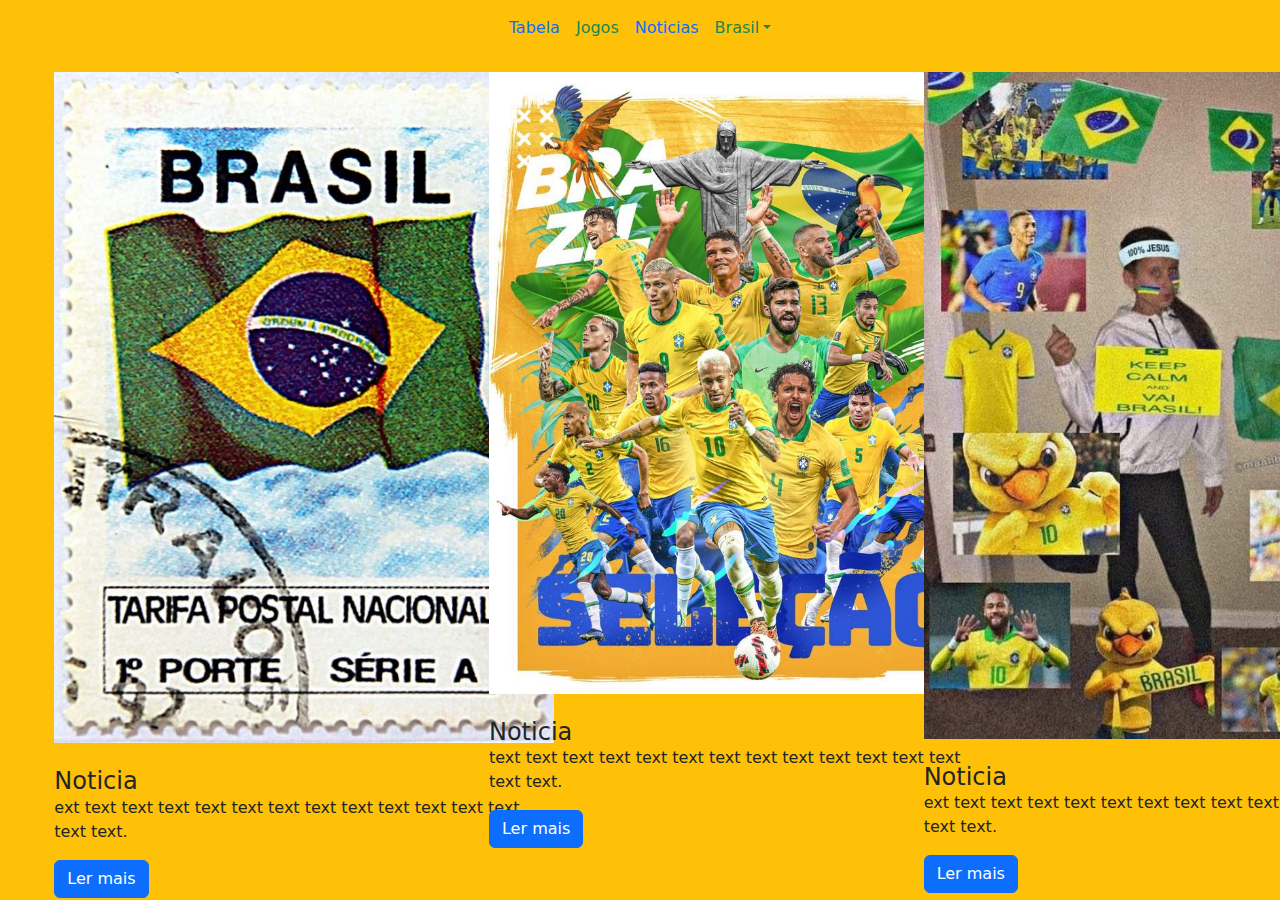
<file: noticias.html>
<!DOCTYPE html>
<lang="en">

    <head>
        <meta charset="UTF-8">
        <meta http-equiv="X-UA-Compatible" content="IE=edge">
        <meta name="viewport" content="width=device-width, initial-scale=1.0">
        <title>Copa do mundo 2022 </title>
        <link rel="stylesheet" href="style.css">
        <link href="https://cdn.jsdelivr.net/npm/bootstrap@5.2.2/dist/css/bootstrap.min.css" rel="stylesheet">
        <script src="https://cdn.jsdelivr.net/npm/bootstrap@5.2.2/dist/js/bootstrap.bundle.min.js"></script>
    </head>
<body class="fundo bg-warning">
    
    
    <nav class="navbar navbar-expand-sm bg-warning justify-content-center">
        <ul class="navbar-nav">
          <li class="nav-item">
           
            <a class="nav-link text-primary" href="index.html">Tabela
            </a>
          </li>
          <li class="nav-item">
            <a class="nav-link text-success" href="jogos.html">Jogos</a>
          </li>
          <li class="nav-item">
            <a class="nav-link text-primary" href="noticias.html">Noticias</a>
          </li>
          <li class="nav-item dropdown">
            <a class="nav-link dropdown-toggle text-success" href="#" role="button" data-bs-toggle="dropdown">Brasil</a>
            <ul class="dropdown-menu">
                <li><a class="dropdown-item text-primary" href="jogadores.html">Principais Jogadores</a></li>
               
            </ul>
        </li>
        </ul>
      </nav>

<div class="row">   
      <div class="container mt-3 col-sm-3">
        <div style="width:500px">
          <img class="card-img-top" src="img/l.jpg" alt="Card image" style="width:100%">
          <div><br>
            <h4 class="card-title">Noticia</h4>
            <p class="card-text">ext text text text text text text text text text text text text text text.</p>
            <a href="noticias1.html" class="btn btn-primary">Ler mais</a>
          </div>
        </div>
      </div>
      <div class="container mt-3 col-sm-3">
        <div  style="width:500px">
          <img class="card-img-top" src="img/Brazil Team World Cup 2022.jpg" alt="Card image" style="width:100%">
          <div><br>
            <h4 class="card-title">Noticia</h4>
            <p class="card-text">text text text text text text text text text text text text text text text.</p>
            <a href="noticias2.html" class="btn btn-primary">Ler mais</a>
          </div>
        </div>
      </div>
      <div class="container mt-3 col-sm-3">
        <div style="width:500px">
          <img class="card-img-top" src="img/ff.jpg" alt="Card image" style="width:100%">
          <div><br>
            <h4 class="card-title">Noticia</h4>
            <p class="card-text">ext text text text text text text text text text text text text text text.</p>
            <a href="noticias3.html" class="btn btn-primary">Ler mais</a>
          </div>
      </div>
      
      
      
      
    </body>
    </html>
</file>
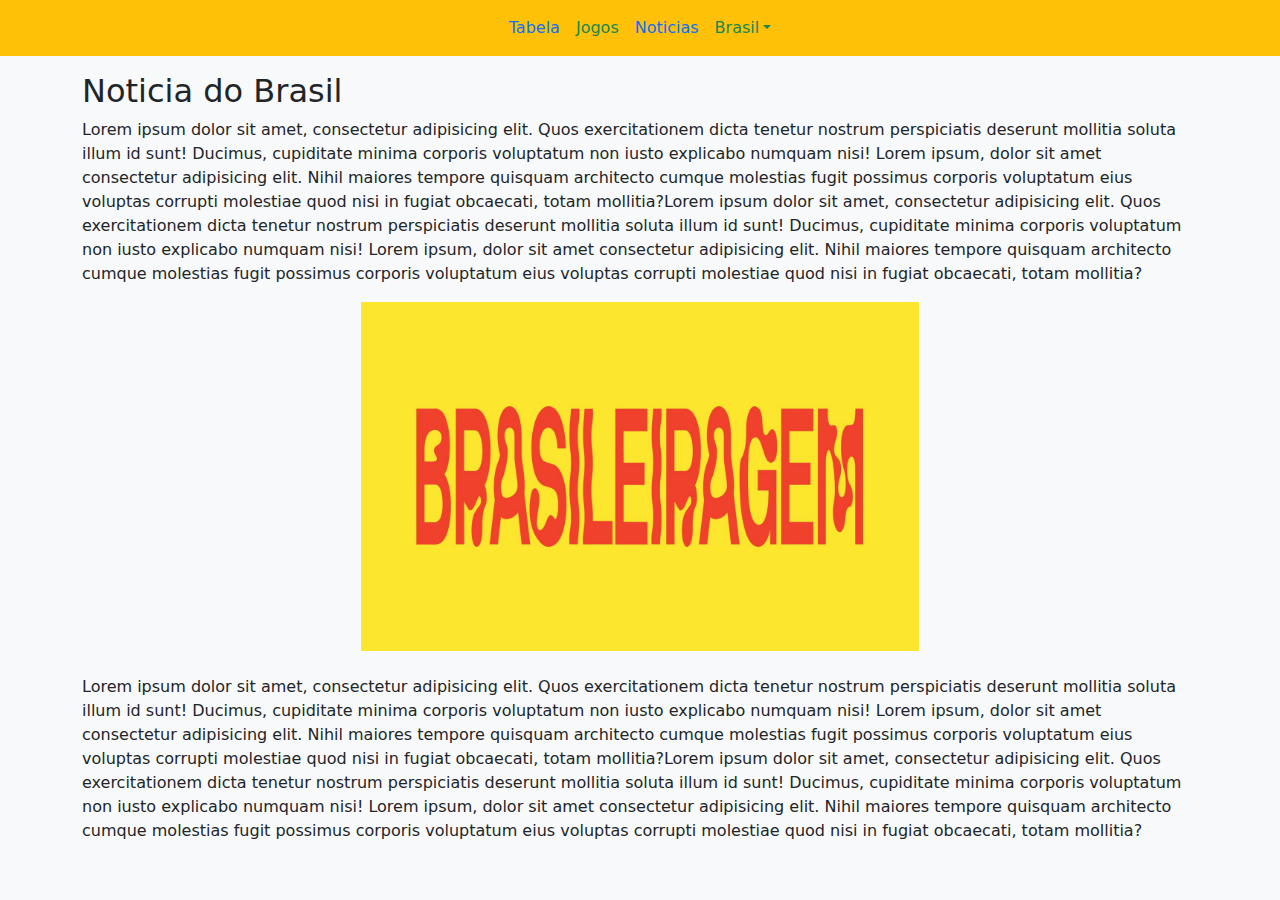
<file: noticias1.html>
<!DOCTYPE html>
<lang="en">

    <head>
        <meta charset="UTF-8">
        <meta http-equiv="X-UA-Compatible" content="IE=edge">
        <meta name="viewport" content="width=device-width, initial-scale=1.0">
        <title>Copa do mundo 2022</title>
        <link rel="stylesheet" href="style.css">
        <link href="https://cdn.jsdelivr.net/npm/bootstrap@5.2.2/dist/css/bootstrap.min.css" rel="stylesheet">
        <script src="https://cdn.jsdelivr.net/npm/bootstrap@5.2.2/dist/js/bootstrap.bundle.min.js"></script>
    </head>
<body class="fundo bg-light">
    
    
    <nav class="navbar navbar-expand-sm bg-warning justify-content-center">
        <ul class="navbar-nav">
          <li class="nav-item">
           
            <a class="nav-link text-primary" href="index.html">Tabela
            </a>
          </li>
          <li class="nav-item">
            <a class="nav-link text-success" href="jogos.html">Jogos</a>
          </li>
          <li class="nav-item">
            <a class="nav-link text-primary" href="noticias.html">Noticias</a>
          </li>
          <li class="nav-item dropdown">
            <a class="nav-link dropdown-toggle text-success" href="#" role="button" data-bs-toggle="dropdown">Brasil</a>
            <ul class="dropdown-menu">
                <li><a class="dropdown-item text-primary" href="jogadores.html">Principais Jogadores</a></li>
             
               
            </ul>
        </li>
        </ul>
      </nav>
      <div class="container mt-3">
        <h2>Noticia do Brasil</h2>
        <p>Lorem ipsum dolor sit amet, consectetur adipisicing elit. Quos exercitationem dicta tenetur nostrum perspiciatis deserunt
             mollitia soluta illum id sunt! Ducimus, cupiditate minima corporis voluptatum non iusto explicabo numquam nisi! Lorem ipsum, dolor sit amet consectetur adipisicing elit. Nihil maiores tempore quisquam architecto cumque molestias fugit possimus
              corporis voluptatum eius voluptas corrupti molestiae quod nisi in fugiat obcaecati, totam mollitia?Lorem ipsum dolor sit amet, consectetur adipisicing elit. Quos exercitationem dicta tenetur nostrum perspiciatis deserunt
              mollitia soluta illum id sunt! Ducimus, cupiditate minima corporis voluptatum non iusto explicabo numquam nisi! Lorem ipsum, dolor sit amet consectetur adipisicing elit. Nihil maiores tempore quisquam architecto cumque molestias fugit possimus
               corporis voluptatum eius voluptas corrupti molestiae quod nisi in fugiat obcaecati, totam mollitia?</p> 
        <img src="img/Brasileiragem — Bruno Oppido.jpg" class="mx-auto d-block" style="width:50%"> <br>
        <p>Lorem ipsum dolor sit amet, consectetur adipisicing elit. Quos exercitationem dicta tenetur nostrum perspiciatis deserunt
            mollitia soluta illum id sunt! Ducimus, cupiditate minima corporis voluptatum non iusto explicabo numquam nisi! Lorem ipsum, dolor sit amet consectetur adipisicing elit. Nihil maiores tempore quisquam architecto cumque molestias fugit possimus
             corporis voluptatum eius voluptas corrupti molestiae quod nisi in fugiat obcaecati, totam mollitia?Lorem ipsum dolor sit amet, consectetur adipisicing elit. Quos exercitationem dicta tenetur nostrum perspiciatis deserunt
             mollitia soluta illum id sunt! Ducimus, cupiditate minima corporis voluptatum non iusto explicabo numquam nisi! Lorem ipsum, dolor sit amet consectetur adipisicing elit. Nihil maiores tempore quisquam architecto cumque molestias fugit possimus
              corporis voluptatum eius voluptas corrupti molestiae quod nisi in fugiat obcaecati, totam mollitia?</p> 
      </div>
    </body>
    </html>
</file>
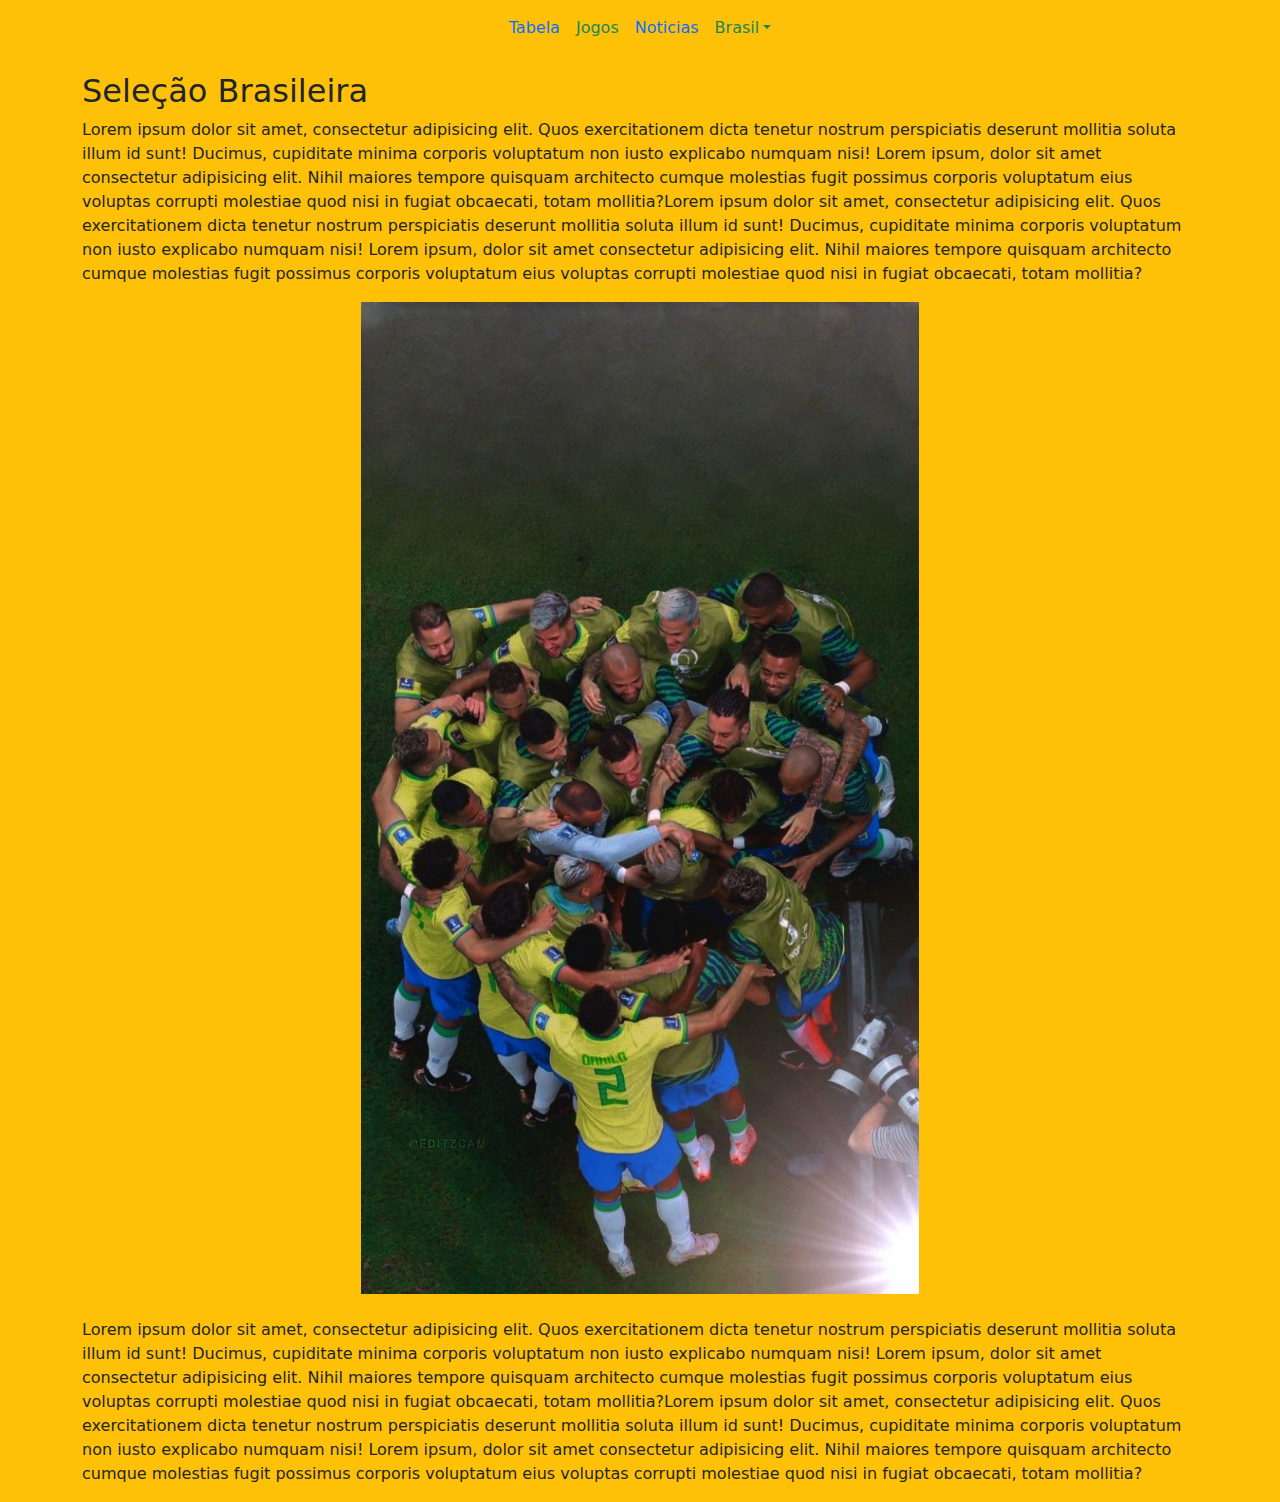
<file: noticias2.html>
<!DOCTYPE html>
<lang="en">

    <head>
        <meta charset="UTF-8">
        <meta http-equiv="X-UA-Compatible" content="IE=edge">
        <meta name="viewport" content="width=device-width, initial-scale=1.0">
        <title>Copa do mundo 2022</title>
        <link rel="stylesheet" href="style.css">
        <link href="https://cdn.jsdelivr.net/npm/bootstrap@5.2.2/dist/css/bootstrap.min.css" rel="stylesheet">
        <script src="https://cdn.jsdelivr.net/npm/bootstrap@5.2.2/dist/js/bootstrap.bundle.min.js"></script>
    </head>
<body class="fundo bg-warning">
    
    
    <nav class="navbar navbar-expand-sm bg-warning justify-content-center">
        <ul class="navbar-nav">
          <li class="nav-item">
           
            <a class="nav-link text-primary" href="index.html">Tabela
            </a>
          </li>
          <li class="nav-item">
            <a class="nav-link text-success" href="jogos.html">Jogos</a>
          </li>
          <li class="nav-item">
            <a class="nav-link text-primary" href="noticias.html">Noticias</a>
          </li>
          <li class="nav-item dropdown">
            <a class="nav-link dropdown-toggle text-success" href="#" role="button" data-bs-toggle="dropdown">Brasil</a>
            <ul class="dropdown-menu">
                <li><a class="dropdown-item text-primary" href="jogadores.html">Principais Jogadores</a></li>
              
                
            </ul>
        </li>
        </ul>
      </nav>
      <div class="container mt-3">
        <h2>Seleção Brasileira</h2>
        <p>Lorem ipsum dolor sit amet, consectetur adipisicing elit. Quos exercitationem dicta tenetur nostrum perspiciatis deserunt
             mollitia soluta illum id sunt! Ducimus, cupiditate minima corporis voluptatum non iusto explicabo numquam nisi! Lorem ipsum, dolor sit amet consectetur adipisicing elit. Nihil maiores tempore quisquam architecto cumque molestias fugit possimus
              corporis voluptatum eius voluptas corrupti molestiae quod nisi in fugiat obcaecati, totam mollitia?Lorem ipsum dolor sit amet, consectetur adipisicing elit. Quos exercitationem dicta tenetur nostrum perspiciatis deserunt
              mollitia soluta illum id sunt! Ducimus, cupiditate minima corporis voluptatum non iusto explicabo numquam nisi! Lorem ipsum, dolor sit amet consectetur adipisicing elit. Nihil maiores tempore quisquam architecto cumque molestias fugit possimus
               corporis voluptatum eius voluptas corrupti molestiae quod nisi in fugiat obcaecati, totam mollitia?</p> 
        <img src="img/- Wallpaper SELEÇÃO BRASILEIRA-.jpg" class="mx-auto d-block" style="width:50%"><br> 
        <p>Lorem ipsum dolor sit amet, consectetur adipisicing elit. Quos exercitationem dicta tenetur nostrum perspiciatis deserunt
            mollitia soluta illum id sunt! Ducimus, cupiditate minima corporis voluptatum non iusto explicabo numquam nisi! Lorem ipsum, dolor sit amet consectetur adipisicing elit. Nihil maiores tempore quisquam architecto cumque molestias fugit possimus
             corporis voluptatum eius voluptas corrupti molestiae quod nisi in fugiat obcaecati, totam mollitia?Lorem ipsum dolor sit amet, consectetur adipisicing elit. Quos exercitationem dicta tenetur nostrum perspiciatis deserunt
             mollitia soluta illum id sunt! Ducimus, cupiditate minima corporis voluptatum non iusto explicabo numquam nisi! Lorem ipsum, dolor sit amet consectetur adipisicing elit. Nihil maiores tempore quisquam architecto cumque molestias fugit possimus
              corporis voluptatum eius voluptas corrupti molestiae quod nisi in fugiat obcaecati, totam mollitia?</p> 
      </div>
    </body>
    </html>
</file>
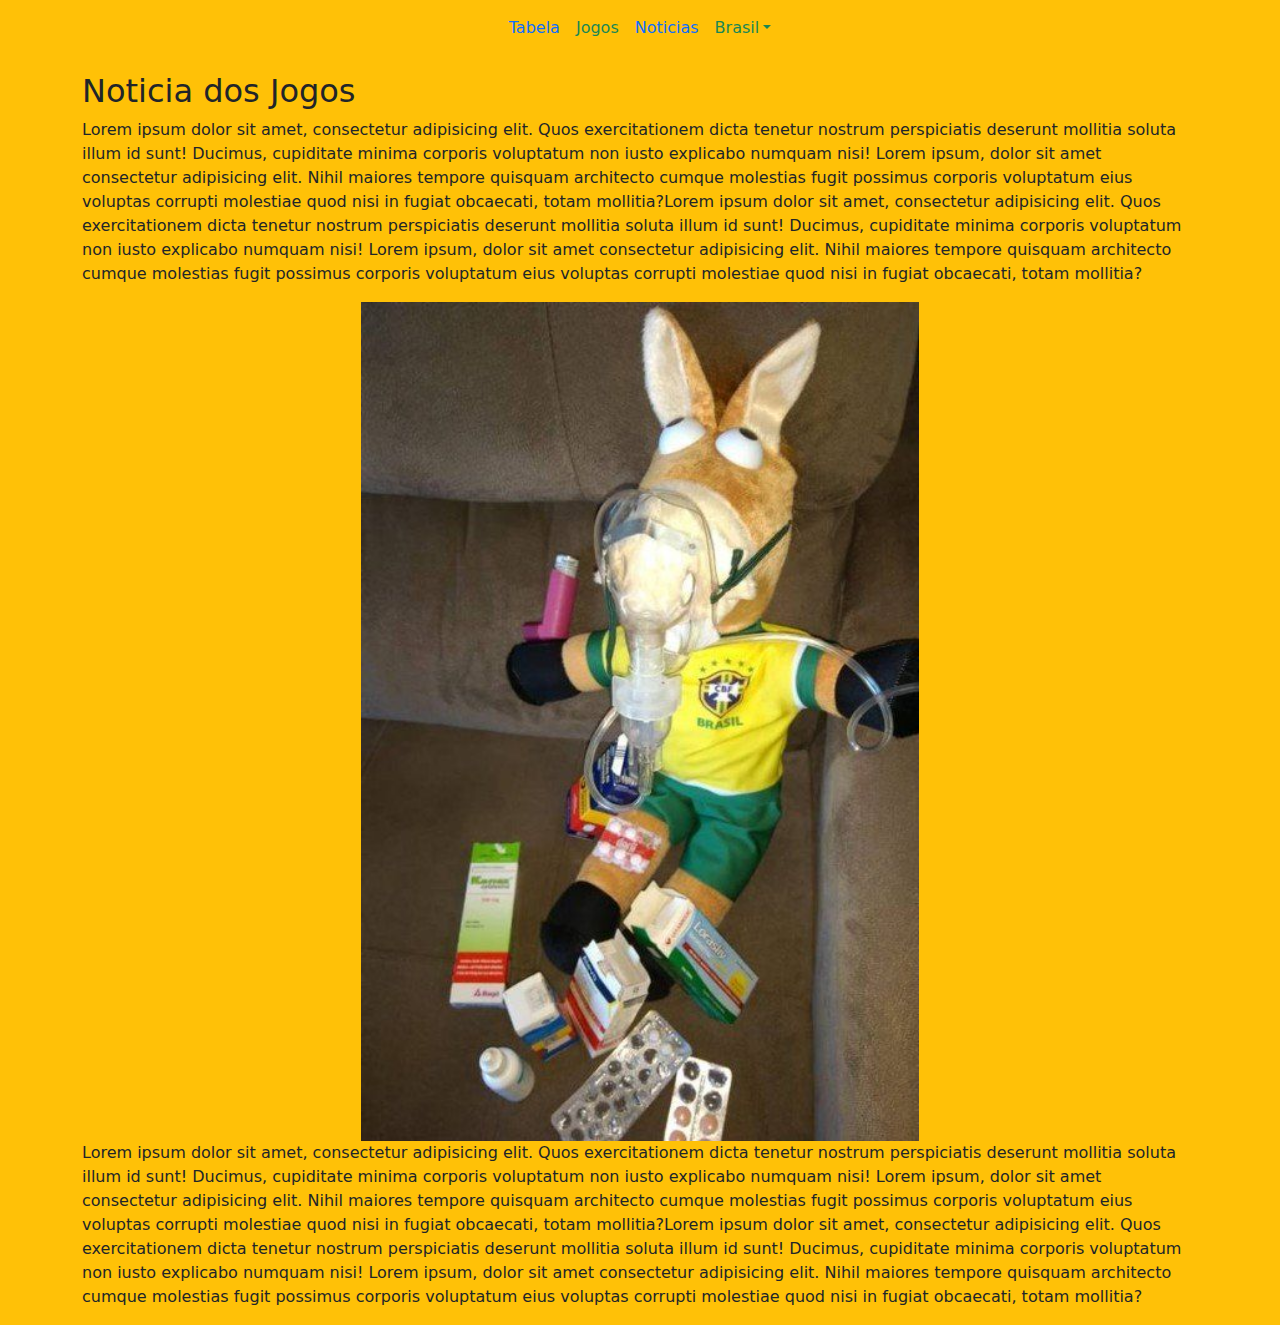
<file: noticias3.html>
<!DOCTYPE html>
<lang="en">

    <head>
        <meta charset="UTF-8">
        <meta http-equiv="X-UA-Compatible" content="IE=edge">
        <meta name="viewport" content="width=device-width, initial-scale=1.0">
        <title>Copa do mundo 2022</title>
        <link rel="stylesheet" href="style.css">
        <link href="https://cdn.jsdelivr.net/npm/bootstrap@5.2.2/dist/css/bootstrap.min.css" rel="stylesheet">
        <script src="https://cdn.jsdelivr.net/npm/bootstrap@5.2.2/dist/js/bootstrap.bundle.min.js"></script>
    </head>
<body class="fundo bg-warning">
    
    
    <nav class="navbar navbar-expand-sm bg-warning justify-content-center">
        <ul class="navbar-nav">
          <li class="nav-item">
           
            <a class="nav-link text-primary" href="index.html">Tabela
            </a>
          </li>
          <li class="nav-item">
            <a class="nav-link text-success" href="jogos.html">Jogos</a>
          </li>
          <li class="nav-item">
            <a class="nav-link text-primary" href="noticias.html">Noticias</a>
          </li>
          <li class="nav-item dropdown">
            <a class="nav-link dropdown-toggle text-success" href="#" role="button" data-bs-toggle="dropdown">Brasil</a>
            <ul class="dropdown-menu">
                <li><a class="dropdown-item text-primary" href="jogadores.html">Principais Jogadores</a></li>
              
        </li>
        </ul>
      </nav>
      <div class="container mt-3">
        <h2>Noticia dos Jogos</h2>
        <p>Lorem ipsum dolor sit amet, consectetur adipisicing elit. Quos exercitationem dicta tenetur nostrum perspiciatis deserunt
             mollitia soluta illum id sunt! Ducimus, cupiditate minima corporis voluptatum non iusto explicabo numquam nisi! Lorem ipsum, dolor sit amet consectetur adipisicing elit. Nihil maiores tempore quisquam architecto cumque molestias fugit possimus
              corporis voluptatum eius voluptas corrupti molestiae quod nisi in fugiat obcaecati, totam mollitia?Lorem ipsum dolor sit amet, consectetur adipisicing elit. Quos exercitationem dicta tenetur nostrum perspiciatis deserunt
              mollitia soluta illum id sunt! Ducimus, cupiditate minima corporis voluptatum non iusto explicabo numquam nisi! Lorem ipsum, dolor sit amet consectetur adipisicing elit. Nihil maiores tempore quisquam architecto cumque molestias fugit possimus
               corporis voluptatum eius voluptas corrupti molestiae quod nisi in fugiat obcaecati, totam mollitia?</p> 
        <img src="img/pers(1).jpg" class="mx-auto d-block" style="width:50%"> 
        <p>Lorem ipsum dolor sit amet, consectetur adipisicing elit. Quos exercitationem dicta tenetur nostrum perspiciatis deserunt
            mollitia soluta illum id sunt! Ducimus, cupiditate minima corporis voluptatum non iusto explicabo numquam nisi! Lorem ipsum, dolor sit amet consectetur adipisicing elit. Nihil maiores tempore quisquam architecto cumque molestias fugit possimus
             corporis voluptatum eius voluptas corrupti molestiae quod nisi in fugiat obcaecati, totam mollitia?Lorem ipsum dolor sit amet, consectetur adipisicing elit. Quos exercitationem dicta tenetur nostrum perspiciatis deserunt
             mollitia soluta illum id sunt! Ducimus, cupiditate minima corporis voluptatum non iusto explicabo numquam nisi! Lorem ipsum, dolor sit amet consectetur adipisicing elit. Nihil maiores tempore quisquam architecto cumque molestias fugit possimus
              corporis voluptatum eius voluptas corrupti molestiae quod nisi in fugiat obcaecati, totam mollitia?</p> 
      </div>
    </body>
    </html>
</file>
<file: style.css>
@charset "UTF-8";
.titulo-tabela{
    text-align: center;
    font-family:'Mimi MF', 'Lucida Sans Unicode', 'Lucida Grande', 'Lucida Sans', Arial, sans-serif;
    color: white;
    
}
h1{
    text-align: center;
}
#grupo1{
    background-color: #009c3b;
  
}
#grupo2{
    background-color: #ffdf00;
    
}
#grupo3{
    background-color: #009c3b;
   
}
#grupo4{
    background-color: #ffdf00;
   
}

.fundo1
{
    background-color: #009c3b;
}
</file>
